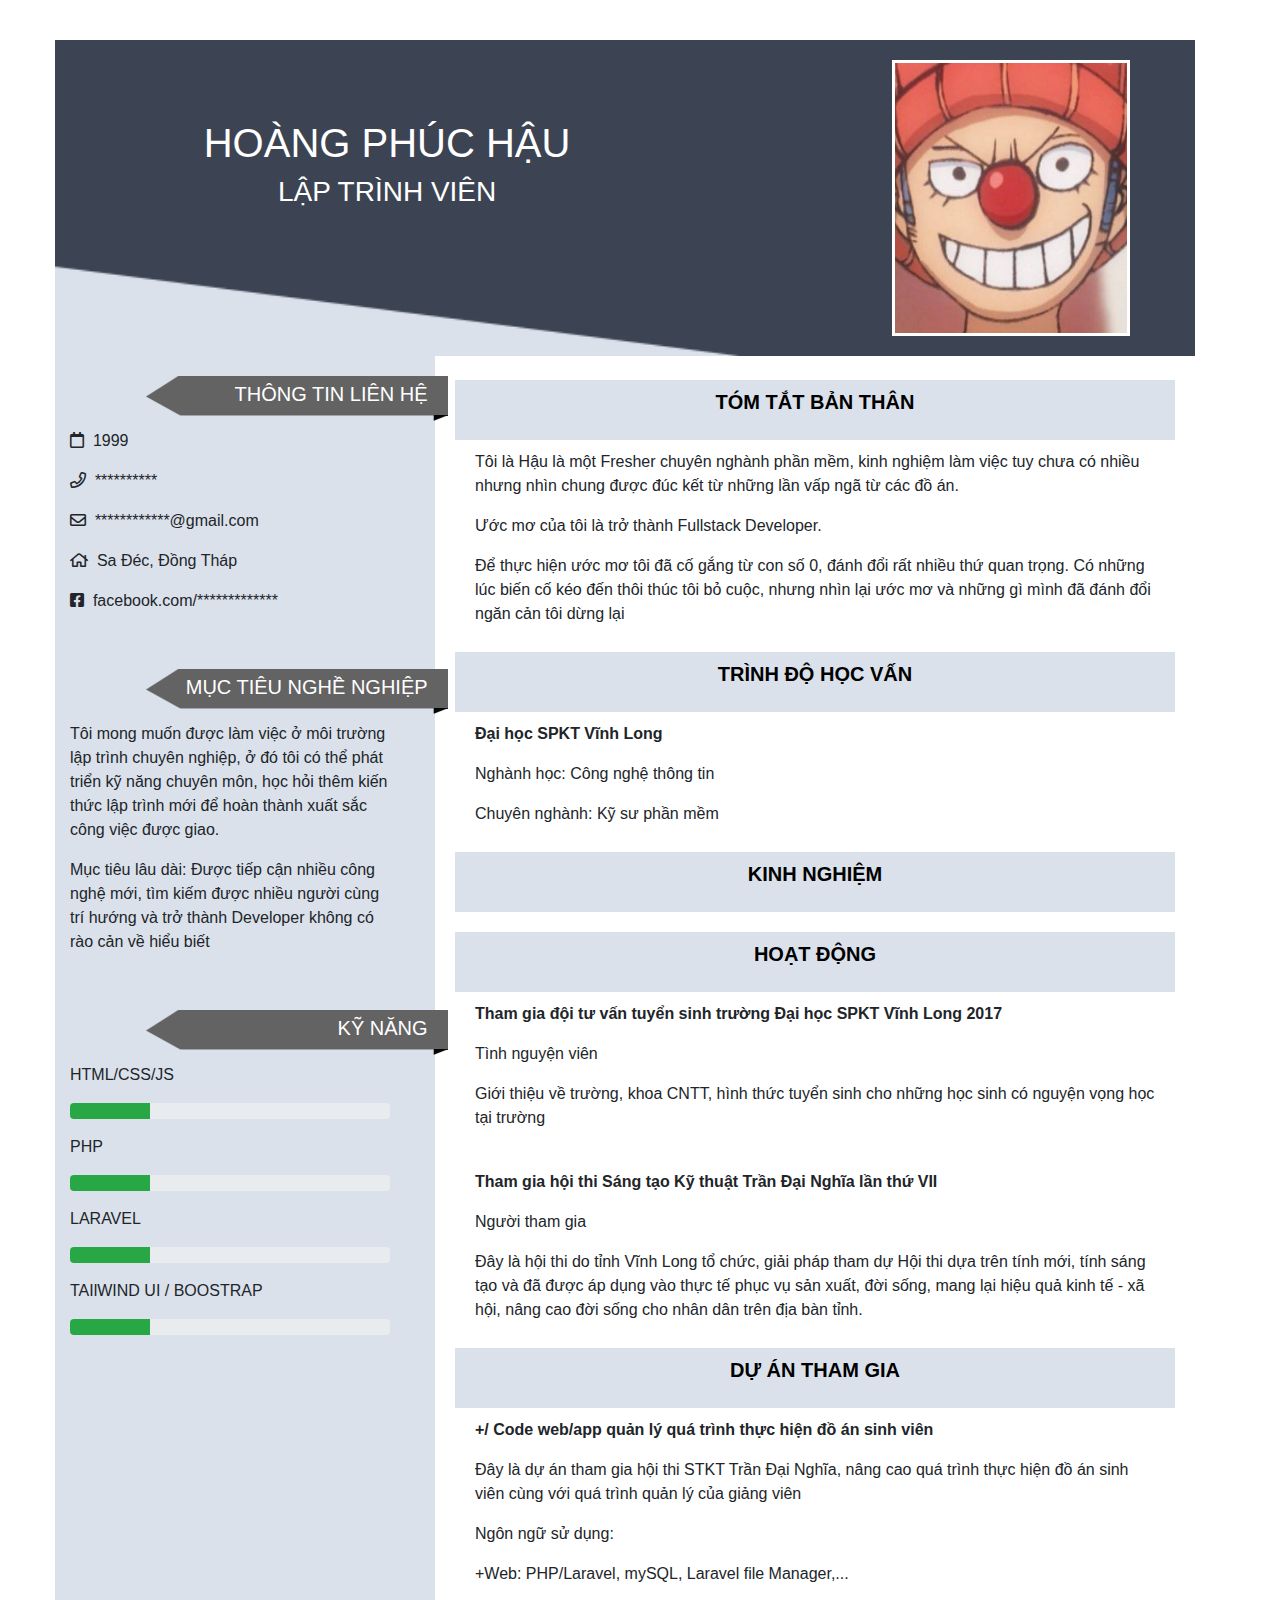
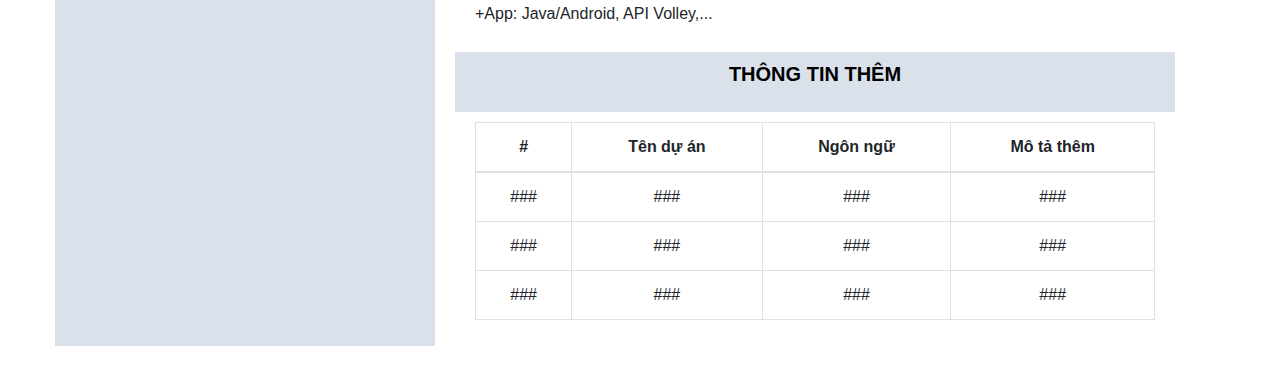
<file: index.html>
<!DOCTYPE html>
<html lang="en">
<head>
	<meta charset="UTF-8">
	<meta name="viewport" content="width=device-width, initial-scale=1.0">
	<title>CV Online Hoàng Phúc Hậu</title>
	<link id="favicon" rel="shortcut icon" href="img/icon.jpg" type="image/x-icon">
	<link rel="stylesheet" href="css/bootstrap.min.css">
	<link rel="stylesheet" href="css/custom_css.css">
	<link rel="stylesheet" href="css/FontAwesome5Pro/all.min.css">
	<link rel="stylesheet" type="text/css" href="https://cdn.datatables.net/1.11.4/css/jquery.dataTables.css">
</head>
<body>
<div class="container">
	<div class="row" style="padding: 0px 0px 0px 0px">
		<div class="top-cv">
			<div class="col-lg-12 ">
				<div class="row">
					<div class="col-lg-7">
						<div class="text-heading-a"><h1>HOÀNG PHÚC HẬU</h1>
							<h3>LẬP TRÌNH VIÊN</h3></div>
						</div>
						<div class="col-lg-2"></div>
						<div class="col-lg-3 text-heading">
							<img src="img/icon.jpg" alt="" style="border: 3px solid white">
						</div>
					</div>						
				</div>
			</div>
		</div>	
	<div class="row" style="padding: 0px 0px 0px 0px">
		<div class="col-lg-4">
			<div class="row">
				<div class="col-lg-12 col-left">
					<h5>THÔNG TIN LIÊN HỆ</h5>
					<p><i class="far fa-calendar"></i>&nbsp 1999</p>
					<p><i class="far fa-phone"></i>&nbsp **********</p>
					<p><i class="far fa-envelope"></i>&nbsp ************@gmail.com</p>
					<p><i class="far fa-home"></i>&nbsp  Sa Đéc, Đồng Tháp</p>
					<p><i class="fab fa-facebook-square"></i>&nbsp facebook.com/*************</p>

				</div>
			</div>
			<div class="row">
				<div class="col-lg-12 col-left">
					<h5>MỤC TIÊU NGHỀ NGHIỆP</h5>
					<p>Tôi mong muốn được làm việc ở môi trường lập trình chuyên nghiệp, ở đó tôi có thể phát triển kỹ năng chuyên môn, học hỏi thêm kiến thức lập trình mới để hoàn thành xuất sắc công việc được giao.</p>
					<p>Mục tiêu lâu dài: Được tiếp cận nhiều công nghệ mới, tìm kiếm được nhiều người cùng trí hướng và trở thành Developer không có rào cản về hiểu biết</p>
				</div>
			</div>
			<div class="row">
				<div class="col-lg-12 col-left">
					<h5>KỸ NĂNG</h5>
					<p>
						HTML/CSS/JS
						<div class="progress">
							<div class="progress-bar bg-success" role="progressbar" style="width: 25%" aria-valuenow="25" aria-valuemin="0" aria-valuemax="100"></div>
						</div>
					</p>
					<p>
						PHP
						<div class="progress">
							<div class="progress-bar bg-success" role="progressbar" style="width: 25%" aria-valuenow="25" aria-valuemin="0" aria-valuemax="100"></div>
						</div>
					</p>
					<p>
						LARAVEL
						<div class="progress">
							<div class="progress-bar bg-success" role="progressbar" style="width: 25%" aria-valuenow="25" aria-valuemin="0" aria-valuemax="100"></div>
						</div>
					</p>
					<p>
						TAIlWIND UI / BOOSTRAP
						<div class="progress">
							<div class="progress-bar bg-success" role="progressbar" style="width: 25%" aria-valuenow="25" aria-valuemin="0" aria-valuemax="100"></div>
						</div>
					</p>
				</div>
			</div>
			
		</div>
		<div class="col-lg-8 content">
			<br>
			<div class="title-right">
				<h5>TÓM TẮT BẢN THÂN</h5>
			</div>
			<div class="content-right">
				<p>Tôi là Hậu là một Fresher chuyên nghành phần mềm, kinh nghiệm làm việc tuy chưa có nhiều nhưng nhìn chung được đúc kết từ những lần vấp ngã từ các đồ án.</p>
				<p>Ước mơ của tôi là trở thành Fullstack Developer.</p>
				<p>Để thực hiện ước mơ tôi đã cố gắng từ con số 0, đánh đổi rất nhiều thứ quan trọng. Có những lúc biến cố kéo đến thôi thúc tôi bỏ cuộc, nhưng nhìn lại ước mơ và những gì mình đã đánh đổi ngăn cản tôi dừng lại</p>
			</div>	
			<div class="title-right">
				<h5>TRÌNH ĐỘ HỌC VẤN</h5>
			</div>
			<div class="content-right">
				<p><b>Đại học SPKT Vĩnh Long</b></p>
				<p>Nghành học: Công nghệ thông tin</p>
				<p>Chuyên nghành: Kỹ sư phần mềm</p>
			</div>
				<div class="title-right">
				<h5>KINH NGHIỆM</h5>
			</div>
			<div class="content-right">
			</div>	
			<div class="title-right">
				<h5>HOẠT ĐỘNG</h5>
			</div>
			<div class="content-right">
				<p><b>Tham gia đội tư vấn tuyển sinh trường Đại học SPKT Vĩnh Long 2017</b></p>
				<p>Tình nguyện viên</p>
				<p>Giới thiệu về trường, khoa CNTT, hình thức tuyển sinh cho những học sinh có nguyện vọng học tại trường</p>
				<br>
				<p><b>Tham gia hội thi Sáng tạo Kỹ thuật Trần Đại Nghĩa lần thứ VII</b></p>
				<p>Người tham gia</p>
				<p>Đây là hội thi do tỉnh Vĩnh Long tổ chức, giải pháp tham dự Hội thi
dựa trên tính mới, tính sáng tạo và đã được áp dụng vào thực tế
phục vụ sản xuất, đời sống, mang lại hiệu quả kinh tế - xã hội, nâng
cao đời sống cho nhân dân trên địa bàn tỉnh.</p>
			</div>
			<div class="title-right">
				<h5>DỰ ÁN THAM GIA</h5>
			</div>
			<div class="content-right">
				<p><b>+/ Code web/app quản lý quá trình thực hiện đồ án sinh viên</b></p>
				<p>Đây là dự án tham gia hội thi STKT Trần Đại Nghĩa, nâng cao quá
					trình thực hiện đồ án sinh viên cùng với quá trình quản lý của giảng
				viên</p>
				<p>Ngôn ngữ sử dụng:</p>
				<p>+Web: PHP/Laravel, mySQL, Laravel file Manager,...</p>
				<p>+App: Java/Android, API Volley,...</p>
			</div>
			<div class="title-right">
				<h5>THÔNG TIN THÊM</h5>
			</div>
			<div class="content-right">
				<table id="example" class="table table-bordered table-hover" style="width:100%;text-align: center;" >
					<thead>
						<tr>
							<th>#</th>
							<th>Tên dự án</th>
							<th>Ngôn ngữ</th>
							<th>Mô tả thêm</th>
						</tr>
					</thead>
					<tbody>
						<tr>
							<td>###</td>
							<td>###</td>
							<td>###</td>
							<td>###</td>
						</tr>
						<tr>
							<td>###</td>
							<td>###</td>
							<td>###</td>
							<td>###</td>
						</tr>
						<tr>
							<td>###</td>
							<td>###</td>
							<td>###</td>
							<td>###</td>
						</tr>

					</tbody>
				</table>
			</div>	

		</div>
	</div>
</div>
</body>
</html>
</file>
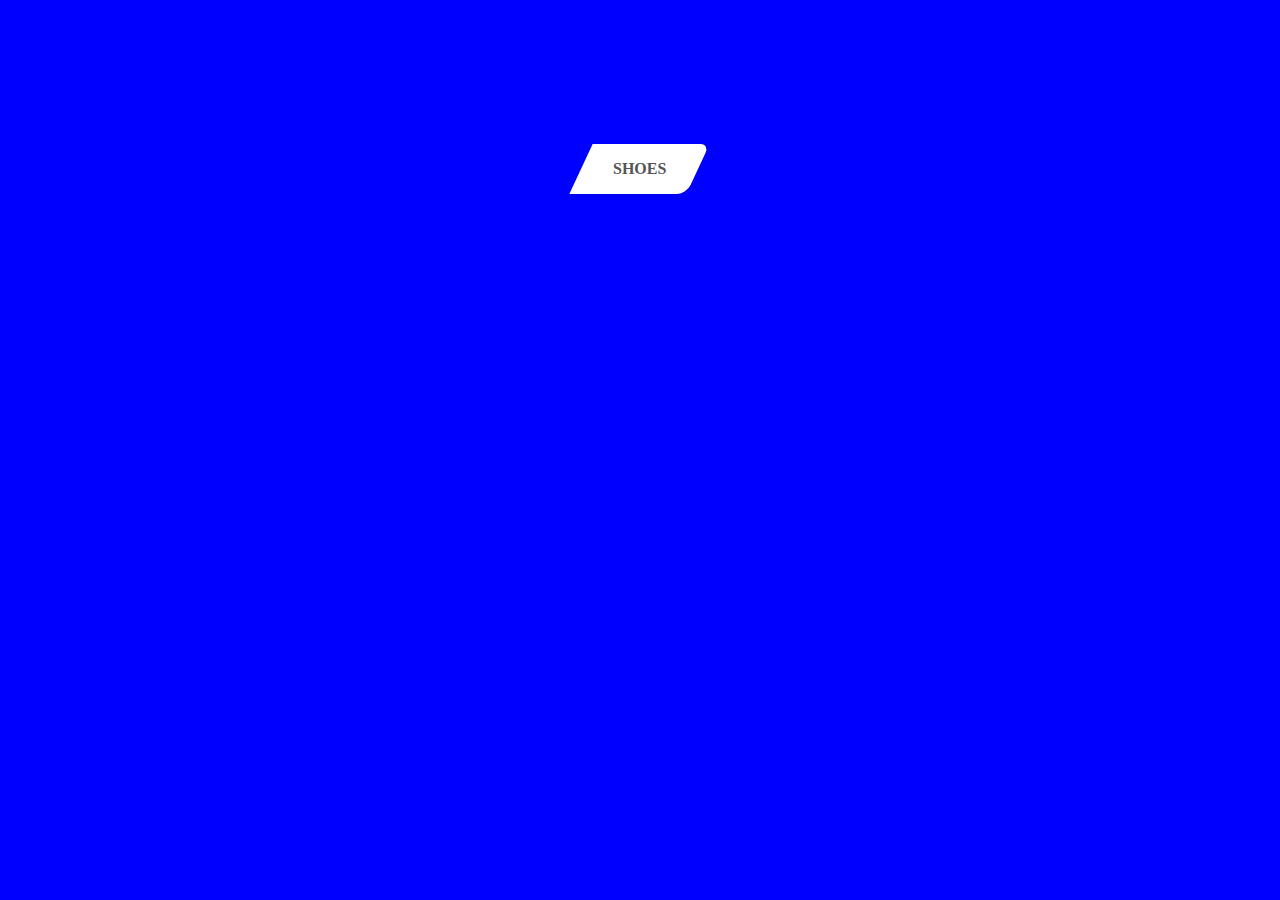
<file: menu_skew.html>
<!DOCTYPE html>
<html lang="en">
<head>
	<meta charset="UTF-8">
	<meta name="viewport" content="width=device-width, initial-scale=1.0">
	<title>Document</title>
</head>
<style>
	.skew-menu {
  text-align: center;
  margin-top: 9em;
}
.skew-menu ul {
  display: inline-block;
  margin: 0;
  padding: 0;
  list-style: none;
  transform: skew(-25deg);
}
.skew-menu ul li {
  background: #fff;
  float: left;
  border-right: 1px solid #eee;
  box-shadow: 0 1px 1px rgba(0, 0, 0, 0.1);
  text-transform: uppercase;
  color: #555;
  font-weight: bolder;
  transition: all 0.3s linear;
}
.skew-menu ul li:first-child {
  border-radius: 9px 0 0 9px;
}
.skew-menu ul li:last-child {
  border-right: none;
  border-radius: 0 9px 9px 0;
}
.skew-menu ul li:hover {
  background: #eee;
  color: #ff6347;
}
.skew-menu ul li a {
  display: block;
  padding: 1em 2em;
  color: inherit;
  text-decoration: none;
  transform: skew(25deg);
}
</style>
<body style="background-color: blue">
<nav class="skew-menu">
  <ul>
    <li><a href="#">Shoes</a></li>
  </ul>
</nav>	
</body>
</html>
</file>
<file: css/custom_css.css>
h5{
	color: white;
}
body{
	user-select: none;
}
.row{
	padding: 20px 0px 20px 0px;
	background-color: rgb(218,225,235);
	width: 100%;
}
.container{
	padding: 40px 0px 40px 0px;
}
.col-left>h5{
	background: url('../img/arr.png') right top no-repeat;
	height: 45px;
	background-size: 80% 100%;
    padding: 0;
    line-height: 37px;
    padding-right: 20px;
	margin-right:-18%; 
    text-align: right;
    position: relative;
    z-index: 2;
}
.text-heading-a{
	text-align: center;
	padding: 10% 0 20% 0;
	color:white;
	font-weight: 20px;
}
.text-heading img{
/*	padding: 40px 40px 40px 40px;*/
	width: 100%;
	height: 100%;
/*	position: absolute;
	z-index: 2;*/
}
.content{
	background-color: white;
	padding: 0px 20px 0px 20px;
}
.title-right{
	padding: 10px 20px 10px 20px;
	width: 100%;
	height: 60px;
	background-color: rgb(218,225,235);
}
.title-right h5{
	text-align: center;
	font-weight: bold;
	color: black;
}
.content-right{
	padding: 10px 20px 10px 20px;
}
.top-cv{
	width: 100%;
	height: 100%;
	background-image: url('../img/bg.png');
	background-repeat: no-repeat;
/*	background-position: 20px 20px;*/
	/*position: relative;*/
	background-size: 150% 150%;
	/*background-color: rgb(218,225,235);*/
}
.top-cv .row{
	background-color: rgba(127,127,127,0.0);
	padding: 20px 20px 20px 20px;
}
</file>
